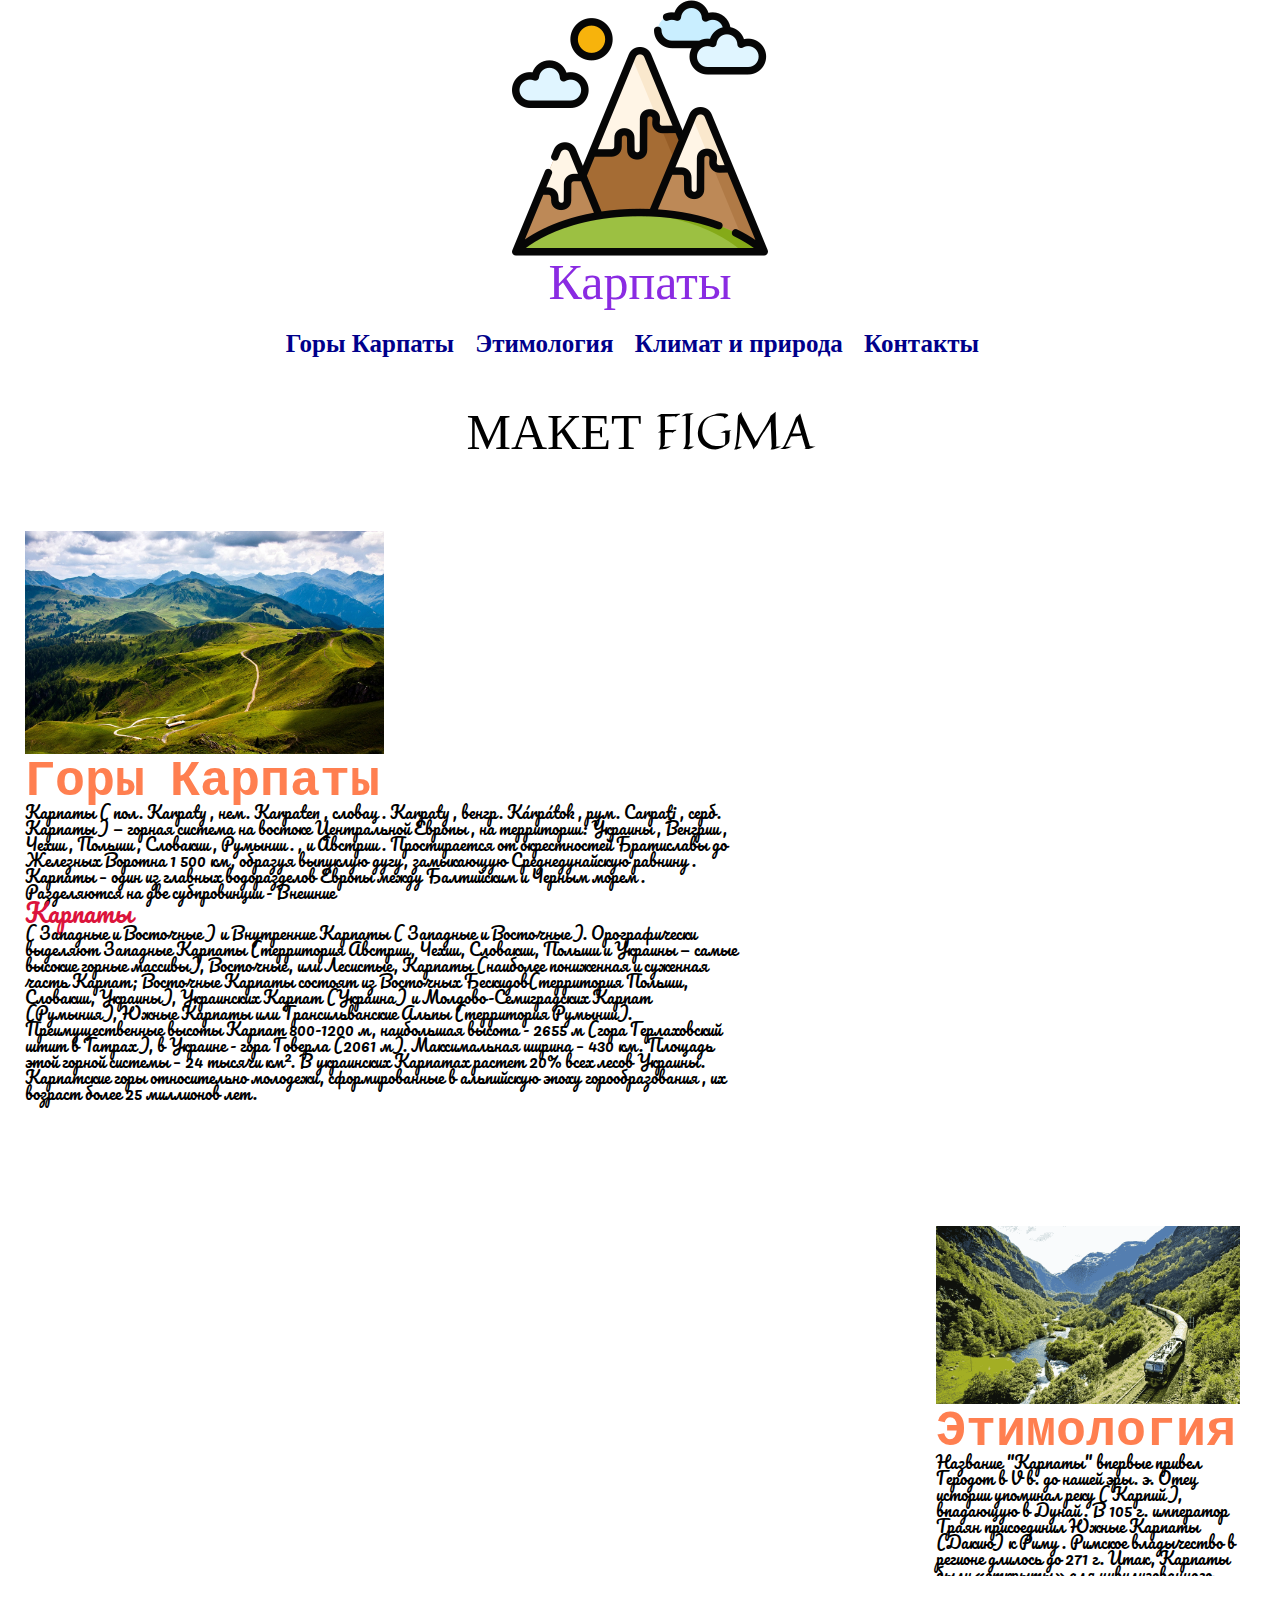
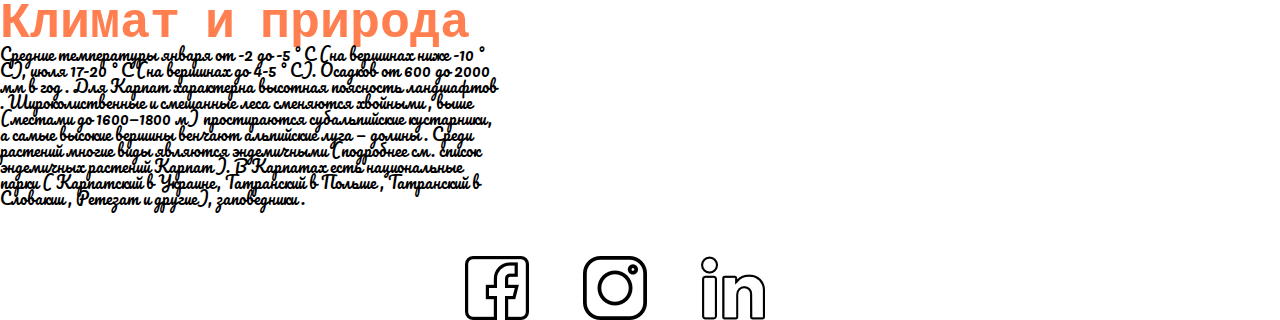
<file: index.html>
<!DOCTYPE html>
<html lang="ru">

<head>
   <meta charset="UTF-8">
   <meta http-equiv="X-UA-Compatible" content="IE=edge">
   <meta name="viewport" content="width=device-width, initial-scale=1.0">
   <link rel="stylesheet" href="null.css">
   <link rel="stylesheet" href="style.css">
   <title>домашка + макет</title>
</head>

<body>
   <div class="wrapper">
      <header>
         <div class="logo">
            <div class="picture">
               <img src="img/logo.png" alt="логотип">
            </div>
            <div class="info">
               <h1>Карпаты </h1>
            </div>
         </div>
         <nav>
            <div class="link">
               <ul>
                  <li><a href="#section1">Горы Карпаты</a> </li>
                  <li><a href="#section2">Этимология</a> </li>
                  <li><a href="#section3">Климат и природа</a> </li>
                  <li><a href="#section4">Контакты</a> </li>
               </ul>
            </div>
            <div class="home">
               <a target="blank" href="figma.html">макет figma</a>
            </div>
         </nav>
      </header>
      <main>
         <div id="section1" class="block1">
            <img src="img/mount.jpg" alt="гора карпаты">
            <h2>Горы Карпаты</h2>
            <p>Карпаты ( пол. Karpaty , нем. Karpaten , словац . Karpaty , венгр. Kárpátok , рум. Carpaţi , серб.
               Карпаты ) — горная система на востоке Центральной Европы , на территории: Украины , Венгрии , Чехии ,
               Польши , Словакии , Румынии . , и Австрии . Простирается от окрестностей Братиславы до Железных Воротна 1
               500 км, образуя выпуклую дугу, замыкающую Среднедунайскую равнину .

               Карпаты – один из главных водоразделов Европы между Балтийским и Черным морем . Разделяются на две
               субпровинции - Внешние <span>Карпаты</span> ( Западные и Восточные ) и Внутренние Карпаты ( Западные и
               Восточные ). Орографически выделяют Западные Карпаты (территория Австрии, Чехии, Словакии, Польши и
               Украины — самые высокие горные массивы), Восточные, или Лесистые, Карпаты (наиболее пониженная и суженная
               часть Карпат; Восточные Карпаты состоят из Восточных Бескидов(территория Польши, Словакии, Украины),
               Украинских Карпат (Украина) и Молдово-Семиградских Карпат (Румыния), Южные Карпаты или Трансильванские
               Альпы (территория Румынии).

               Преимущественные высоты Карпат 800-1200 м, наибольшая высота - 2655 м (гора Герлаховский штит в Татрах ),
               в Украине - гора Говерла (2061 м). Максимальная ширина – 430 км. Площадь этой горной системы – 24 тысячи
               км². В украинских Карпатах растет 20% всех лесов Украины. Карпатские горы относительно молодежи,
               сформированные в альпийскую эпоху горообразования , их возраст более 25 миллионов лет.</p>
         </div>
         <div id="section2" class="block2">
            <img src="img/pic1.png" alt="гора">
            <h2>Этимология </h2>
            <p>Название "Карпаты" впервые привел Геродот в V в. до нашей эры. э. Отец истории упоминал реку ( Карпий ),
               впадающую в Дунай . В 105 г. император Траян присоединил Южные Карпаты (Дакию) к Риму . Римское
               владычество в регионе длилось до 271 г. Итак, Карпаты были «открыты» для цивилизованного мира. Тогда же
               эту горную систему, пространственно очень аморфную, впервые выделил Птолемей (90–168).

               Происхождение названия "Карпаты" однозначно не выяснено. Есть ряд интерпретаций этого названия – от
               доиндоевропейских (С. Роспонд) до славянских. Название «Карпаты» (пол. Karpaty, венгр. Karpatok, рум.
               Carpați, серб. Карпаты, чех. и словак. Karpaty, нем. Karpaten) очень древнее. Ее корни прослеживаются в
               средиземноморском доиндоевропейском субстрате.

               А. Попов (1965, 1973), А. Байцар (2016) доказывают, что ороним возник из названия фракийского племени
               карпы , проживавшего на территории Предкарпатья в 3-4 веках н.э. В. Георгиев (1956) считает
               древнеармянский язык особым фракийским диалектом и объясняет топоним Карпаты от фракийского (s)korpa-ta -
               скалистый. С. Распонд (1957) убежден, что название Карпаты происходит из доиндоевропейского cаro — камень
               . Такой же точки зрения придерживаются И. Хубшмид (1967, 1969), выводя топоним Карпаты от
               доиндоевропейского «kar» — камень (каменные горы) и сравнивают его с такими топонимами, как Каринтия
               (южная область Австрии ), остров Карпатосв Критском море и Крас (известняковое море в Словении ). Он
               зачисляет в этот ряд рум. "scarpa" - скала; сербскохорв. «skrapa» – трещина в камнях и в диалекте –
               мелкие камни; словен. «серен» - скалистое место.

               В. Чихарж (1960) усматривает базис «сарра» — камень в средиземноморском доиндоевропейском субстрате. Р.
               Козлова (1987) выводит название Карпаты по пл. *kъrpatъ(jь) «с изгибами, выступами, горбатый, неровный»
               *kъrpa «что-то кривое, изогнутое, изгиб, выступ». er-гнуть; крутить в степени редукции с детерминативом
               -р-. Словацкий и чешский языковед и этнограф П. Шафарик, а за ним Е. Поспелов (1967) выводят ороним
               Карпаты – от славянского орографического термина «хрб», «харабат» – хребет. В литературе этот термин
               встречается еще у отца истории и географии Геродота В названии одного из левых притоков Дуная — Karpis.
               Считается, что этот приток получил свое название от гор, в которых брал начало.

               От возможного дакийского значения — «горы», может происходить название племени — «карпы» — «живущие в
               горах», которые населяли Карпаты во времена Римской империи . Кельтско - иллирийское слово " Karn " -
               означало "камень" или "куча камней". Впечатляющее сходство названия гор прослеживается с названием
               острова Карпатос между Критом и Родосом .

               Русины этот горный хребет называли Бещады .

               Другое название – Сарматские горы – встречается в работах античных и средневековых географов. У Птолемея
               от названия кельтского племени бастарнов , которые здесь проживали, горы Карпат назывались — лат. Alpes
               Bastarnidae .</p>
         </div>
         <div id="section3" class="block3">
            <h2>Климат и природа</h2>
            <p>Средние температуры января от -2 до -5 ° C (на вершинах ниже -10 ° C), июля 17-20 ° C (на вершинах до 4-5
               ° C). Осадков от 600 до 2000 мм в год .

               Для Карпат характерна высотная поясность ландшафтов . Широколиственные и смешанные леса сменяются
               хвойными , выше (местами до 1600—1800 м) простираются субальпийские кустарники, а самые высокие вершины
               венчают альпийские луга — долины . Среди растений многие виды являются эндемичными (подробнее см. список
               эндемичных растений Карпат ).

               В Карпатах есть национальные парки ( Карпатский в Украине, Татранский в Польше , Татранский в Словакии ,
               Ретезат и другие), заповедники .</p>
         </div>
      </main>
      <footer>
         <div id="section4" class="contact">
            <img src="img/face.png" alt="фейсбук">
            <img src="img/inst.png" alt="инстаграм">
            <img src="img/link.png" alt="линкед">

         </div>
      </footer>
   </div>






</body>

</html>
</file>
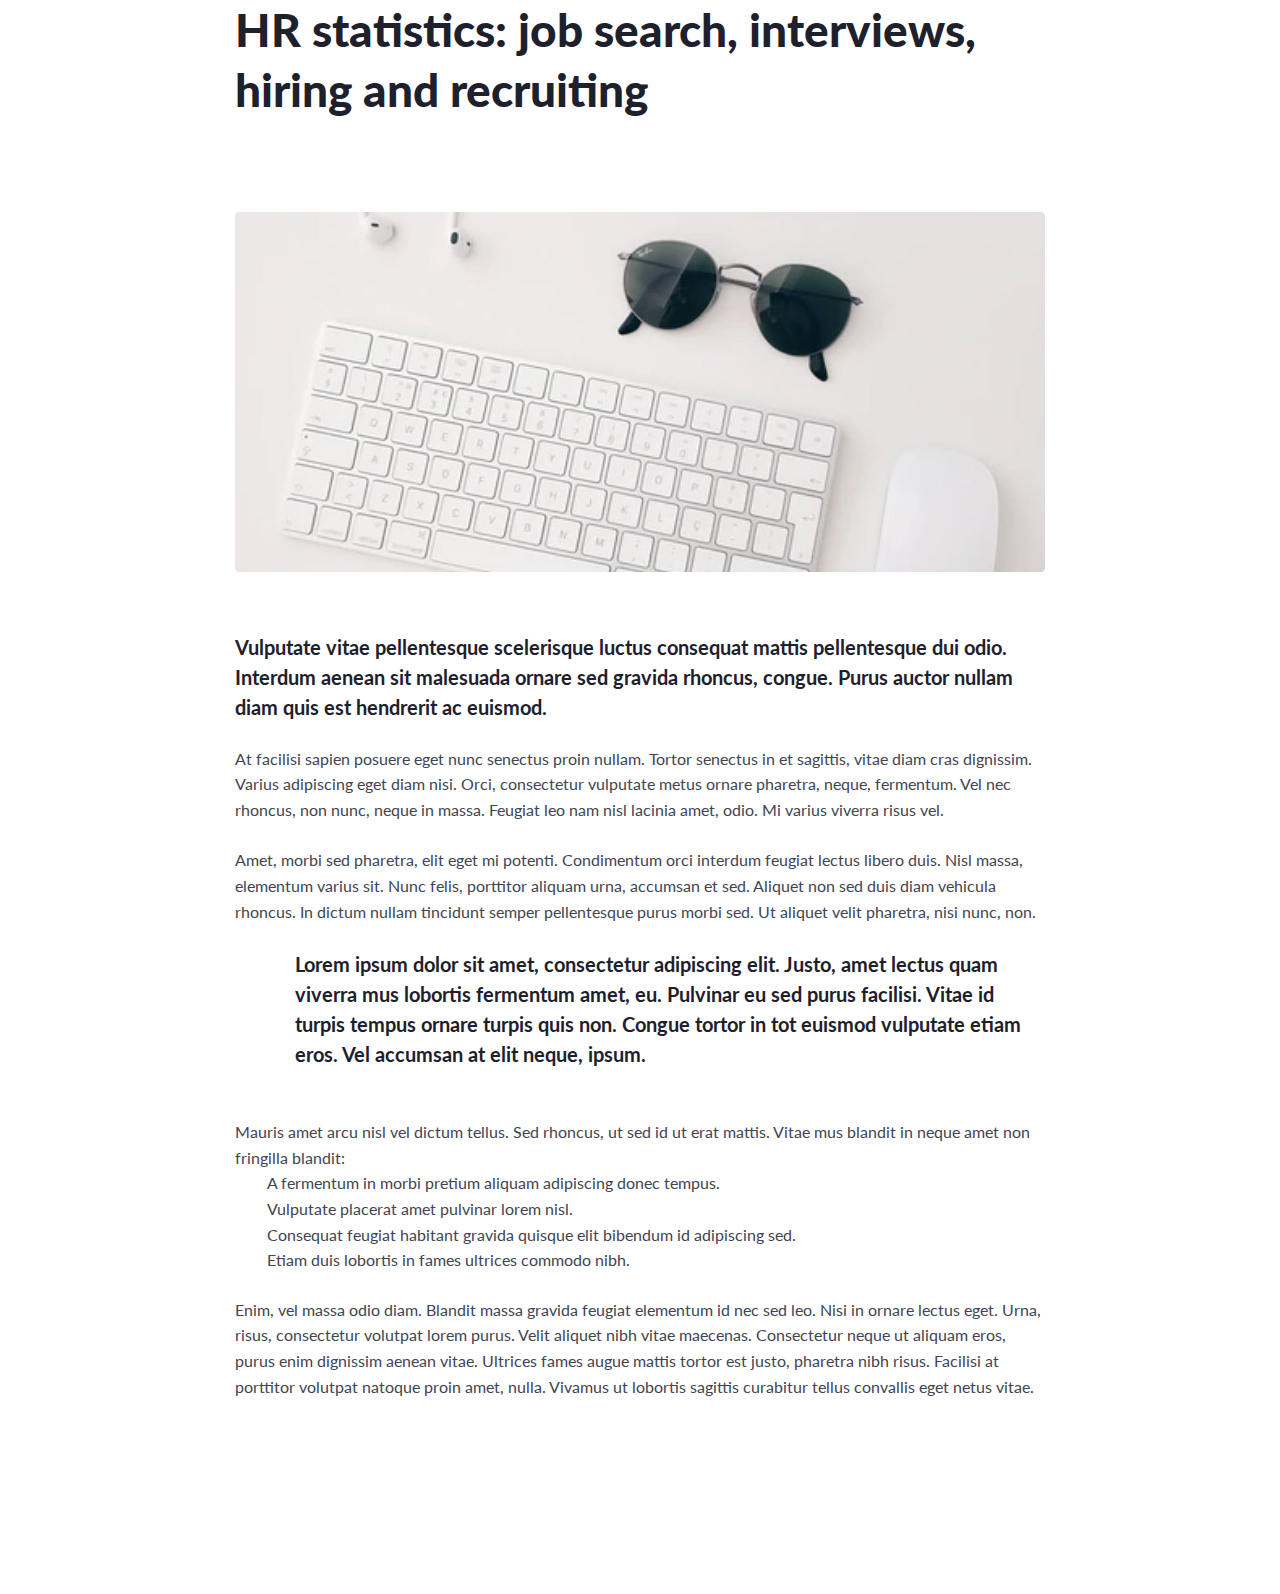
<file: figma.html>
<!DOCTYPE html>
<html lang="ru">

<head>
   <meta charset="UTF-8">
   <meta http-equiv="X-UA-Compatible" content="IE=edge">
   <meta name="viewport" content="width=device-width, initial-scale=1.0">
   <link rel="stylesheet" href="null.css">
   <link rel="stylesheet" href="figma.css">
   <title>домашка + макет</title>
</head>

<body>
   <div class="wrapper">
      <header>
         <h1>HR statistics: job search, interviews, hiring and recruiting</h1>
         <img src="img/image.jpg" alt="картинка">
      </header>
      <main>
         <div class="block1">
            <h2>Vulputate vitae pellentesque scelerisque luctus consequat mattis pellentesque dui odio. Interdum aenean
               sit malesuada ornare sed gravida rhoncus, congue. Purus auctor nullam diam quis est hendrerit ac euismod.
            </h2>
            <p>At facilisi sapien posuere eget nunc senectus proin nullam. Tortor senectus in et sagittis, vitae diam
               cras dignissim. Varius adipiscing eget diam nisi. Orci, consectetur vulputate metus ornare pharetra,
               neque, fermentum. Vel nec rhoncus, non nunc, neque in massa. Feugiat leo nam nisl lacinia amet, odio. Mi
               varius viverra risus vel.</p>

            <p>Amet, morbi sed pharetra, elit eget mi potenti. Condimentum orci interdum feugiat lectus libero duis.
               Nisl massa, elementum varius sit. Nunc felis, porttitor aliquam urna, accumsan et sed. Aliquet non sed
               duis diam vehicula rhoncus. In dictum nullam tincidunt semper pellentesque purus morbi sed. Ut aliquet
               velit pharetra, nisi nunc, non.
            </p>
         </div>
         <div class="block2">
            <h3>Lorem ipsum dolor sit amet, consectetur adipiscing elit. Justo, amet lectus quam viverra mus lobortis
               fermentum amet, eu. Pulvinar eu sed purus facilisi. Vitae id turpis tempus ornare turpis quis non. Congue
               tortor in tot euismod vulputate etiam eros. Vel accumsan at elit neque, ipsum.</h3>
            <p>
               Mauris amet arcu nisl vel dictum tellus. Sed rhoncus, ut sed id ut erat mattis. Vitae mus blandit in
               neque amet non fringilla blandit:
            </p>
            <ul>
               <li>A fermentum in morbi pretium aliquam adipiscing donec tempus.</li>
               <li>Vulputate placerat amet pulvinar lorem nisl.</li>
               <li>Consequat feugiat habitant gravida quisque elit bibendum id adipiscing sed.</li>
               <li>Etiam duis lobortis in fames ultrices commodo nibh.</li>
            </ul>
         </div>
      </main>
      <footer>
         <p>Enim, vel massa odio diam. Blandit massa gravida feugiat elementum id nec sed leo. Nisi in ornare lectus
            eget. Urna, risus, consectetur volutpat lorem purus. Velit aliquet nibh vitae maecenas. Consectetur neque ut
            aliquam eros, purus enim dignissim aenean vitae. Ultrices fames augue mattis tortor est justo, pharetra nibh
            risus. Facilisi at porttitor volutpat natoque proin amet, nulla. Vivamus ut lobortis sagittis curabitur
            tellus convallis eget netus vitae.</p>
      </footer>
   </div>






</body>

</html>
</file>
<file: null.css>
/* Обнуляющий стиль */
*,
*::before,
*::after {
	box-sizing: border-box;
	margin: 0;
	padding: 0;
	border: 0;
}
li {
	list-style: none;
}
a {
	color: inherit;
}
a,
a:visited {
	text-decoration: none;
}
a:hover {
	text-decoration: none;
}
h1,
h2,
h3,
h4,
h5,
h6 {
	font-weight: inherit;
	font-size: inherit;
}
img {
	vertical-align: top;
}

body,
html {
	height: 100%;
	line-height: 1;
}
/* ================================================================ */
</file>
<file: style.css>
/* ====ШРИФТ===== */
@import url("https://fonts.googleapis.com/css2?family=Quintessential&display=swap");
@import url("https://fonts.googleapis.com/css2?family=Inconsolata:wght@700&display=swap");
@import url("https://fonts.googleapis.com/css2?family=Pacifico&display=swap");
/* ======СТИЛИ===== */

header {
   max-width: 80%;
   text-align: center;
   margin: 0 auto;
   margin-bottom: 50px;
}
.link {
   margin-bottom: 50px;
}
.link ul li {
   display: inline;
   margin-right: 15px;
   color: darkblue;
   font-size: 25px;
   font-weight: 600;
}
h1 {
   font-family: "Quintessential", cursive;
   font-size: 50px;
   color: blueviolet;
}
p {
   font-family: "Pacifico", cursive;
}
.logo {
   margin-bottom: 25px;
}
.home a {
   font-family: "Quintessential", cursive;
   font-size: 50px;
   text-transform: uppercase;
}

.block1 {
   max-width: 60%;
   margin-bottom: 50px;
   padding: 25px;
}
.block1 span {
   display: block;
   color: crimson;
   font-size: 25px;
}
.block1 img {
   max-width: 50%;
}
h2 {
   font-size: 50px;
   font-weight: 700;
   color: coral;
   font-family: "Inconsolata", monospace;
}
.block2 {
   max-width: 30%;
   max-height: 400px;
   overflow: scroll;
   margin: 0px 0px 20px 70%;
   padding: 50px 40px;
}
.block2 img {
   width: 100%;
}
.block3 {
   width: 500px;
   margin-bottom: 50px;
}
.contact {
   text-align: center;
}
.contact img {
   padding-right: 50px;
}
</file>
<file: figma.css>
/* =====ШРИФТЫ===== */
@import url("https://fonts.googleapis.com/css2?family=Lato:wght@400;700;900&display=swap");

/*=======СТИЛИ======*/
.wrapper {
   max-width: 810px;
   height: 1594px;
   margin: 0 auto;
}
header {
   margin-bottom: 60px;
}
h1 {
   font-family: "Lato", sans-serif;
   font-style: normal;
   font-weight: 900;
   font-size: 46px;
   line-height: 130%;
   color: #1e212c;
   margin-bottom: 92px;
}
img {
   width: 100%;
}
h2 {
   font-family: "Lato", sans-serif;
   font-style: normal;
   font-weight: bold;
   font-size: 20px;
   line-height: 150%;
   color: #1e212c;
   margin-bottom: 24px;
}
.block1 p {
   font-family: "Lato", sans-serif;
   font-style: normal;
   font-weight: normal;
   font-size: 16px;
   line-height: 160%;
   color: #424551;
   padding-bottom: 25px;
}
h3 {
   font-family: "Lato", sans-serif;
   font-style: normal;
   font-weight: bold;
   font-size: 20px;
   line-height: 150%;
   color: #1e212c;
   margin-bottom: 50px;
   margin-left: 60px;
}
.block2 p {
   font-family: "Lato", sans-serif;
   font-style: normal;
   font-weight: normal;
   font-size: 16px;
   line-height: 160%;
   color: #424551;
}
.block2 li {
   font-family: "Lato", sans-serif;
   font-style: normal;
   font-weight: normal;
   font-size: 16px;
   line-height: 160%;
   color: #424551;
   margin-left: 32px;
}
.block2 {
   margin-bottom: 24px;
}
footer p {
   font-family: "Lato", sans-serif;
   font-style: normal;
   font-weight: normal;
   font-size: 16px;
   line-height: 160%;
   color: #424551;
}
</file>
